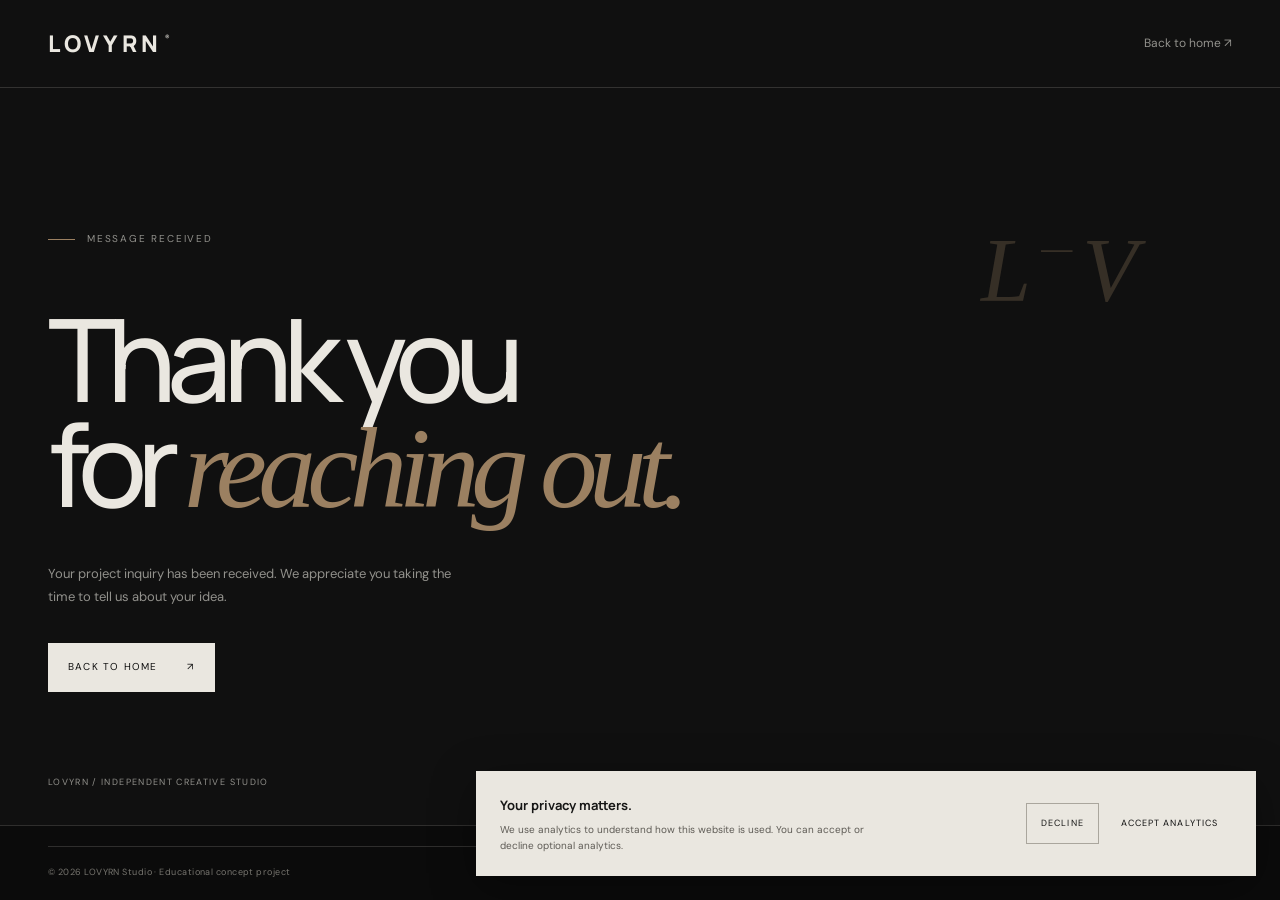
<file: thank-you.html>
<!doctype html>
<html lang="en">
<head>
  <meta charset="utf-8">
  <meta name="viewport" content="width=device-width, initial-scale=1">
  <meta name="robots" content="noindex, follow">
  <meta name="theme-color" content="#101010">
  <link rel="icon" href="images/favicon.svg" type="image/svg+xml">
  <title>Thank You — LOVYRN</title>
  <link rel="preconnect" href="https://fonts.googleapis.com">
  <link rel="preconnect" href="https://fonts.gstatic.com" crossorigin>
  <link href="https://fonts.googleapis.com/css2?family=DM+Sans:wght@400;500;600;700&family=Manrope:wght@400;500;600;700;800&display=swap" rel="stylesheet">
  <link rel="stylesheet" href="css/style.css">
  <script defer src="js/config.js"></script>
  <script defer src="js/analytics.js"></script>
  <script defer src="js/main.js"></script>
</head>
<body class="thankyou-body">
  <header class="site-header"><a class="wordmark" href="index.html">LOVYRN<span>®</span></a><a class="nav-link" href="index.html">Back to home ↗</a></header>
  <main class="thankyou-main section-shell">
    <p class="eyebrow"><span class="eyebrow-line"></span> Message received</p>
    <div class="thankyou-mark">L<span>—</span>V</div>
    <h1>Thank you<br>for <em>reaching out.</em></h1>
    <p>Your project inquiry has been received. We appreciate you taking the time to tell us about your idea.</p>
    <a class="button button-light" href="index.html">Back to home <span>↗</span></a>
    <span class="thankyou-foot">LOVYRN / INDEPENDENT CREATIVE STUDIO</span>
  </main>
  <footer class="site-footer"><div class="footer-bottom"><span>© <span data-year></span> LOVYRN Studio · Educational concept project</span><span>Made with intention.</span></div></footer>
  <div class="consent-banner" data-consent-banner hidden><div><strong>Your privacy matters.</strong><p>We use analytics to understand how this website is used. You can accept or decline optional analytics.</p></div><div class="consent-actions"><button class="button button-quiet" data-consent="reject">Decline</button><button class="button button-light" data-consent="accept">Accept analytics</button></div></div>
</body>
</html>
</file>
<file: css/style.css>
@import url('https://fonts.googleapis.com/css2?family=DM+Sans:wght@400;500;600;700&family=Manrope:wght@400;500;600;700;800&display=swap');
:root{--bg:#101010;--panel:#171716;--panel2:#20201e;--text:#eae7e0;--muted:#92918c;--line:rgba(234,231,224,.16);--bronze:#9b8061;--font-head:'Manrope',sans-serif;--font-body:'DM Sans',sans-serif;--shell:1440px}
*{box-sizing:border-box}html{scroll-behavior:smooth;scroll-padding-top:90px}body{margin:0;background:var(--bg);color:var(--text);font-family:var(--font-body);font-size:15px;line-height:1.65;-webkit-font-smoothing:antialiased}a{color:inherit;text-decoration:none}button,input,textarea,select{font:inherit}img{display:block;width:100%;height:100%;object-fit:cover}::selection{background:var(--bronze);color:#101010}.section-shell{width:min(calc(100% - 96px),var(--shell));margin-inline:auto}.section-pad{padding-block:132px}.skip-link{position:absolute;left:-999px;top:10px;background:var(--text);color:var(--bg);padding:10px;z-index:100}.skip-link:focus{left:10px}
.site-header{height:88px;padding:0 max(48px,calc((100vw - var(--shell))/2));display:flex;align-items:center;justify-content:space-between;border-bottom:1px solid var(--line);position:relative;z-index:20;background:rgba(16,16,16,.94)}.wordmark{font:800 23px/1 var(--font-head);letter-spacing:.18em}.wordmark span{font:500 9px var(--font-body);vertical-align:top;letter-spacing:0;margin-left:3px}.primary-nav{display:flex;align-items:center;gap:42px}.nav-link{font-size:12px;color:var(--muted);transition:color .2s}.nav-link:hover,.nav-link.active{color:var(--text)}.nav-cta{font-size:12px;border:1px solid var(--line);padding:12px 17px;transition:background .2s,color .2s}.nav-cta span{margin-left:15px;color:var(--bronze)}.nav-cta:hover{background:var(--text);color:var(--bg)}.menu-toggle{display:none}
.eyebrow,.section-kicker{font-size:10px;letter-spacing:.18em;text-transform:uppercase;color:var(--muted)}.eyebrow{display:flex;align-items:center;gap:12px}.eyebrow-line{width:27px;height:1px;background:var(--bronze)}.hero{padding-top:90px;position:relative}.hero-copy{position:relative;z-index:2}.hero h1,.page-hero h1,.thankyou-main h1{font:500 clamp(76px,11.5vw,166px)/.91 var(--font-head);letter-spacing:-.085em;margin:48px 0 0;max-width:950px}.hero h1 em,.page-hero h1 em,.statement-section h2 em,.section-title em,.cta-content h2 em,.inquiry-copy h2 em,.thankyou-main h1 em{font-weight:400;color:var(--bronze);font-family:Georgia,serif;letter-spacing:-.075em}.hero-bottom{display:flex;justify-content:space-between;align-items:end;margin:36px 0 54px 27%;max-width:780px}.hero-intro{max-width:350px;color:#b5b2ab;font-size:14px;line-height:1.8}.text-link{display:inline-flex;align-items:center;gap:32px;font-size:11px;text-transform:uppercase;letter-spacing:.12em;border-bottom:1px solid var(--bronze);padding:0 0 10px}.text-link span{color:var(--bronze);font-size:16px}.hero-visual{height:min(60vw,680px);min-height:390px;position:relative;overflow:hidden;background:#282724}.hero-visual:after{content:"";position:absolute;inset:0;background:linear-gradient(90deg,rgba(0,0,0,.2),transparent 55%),linear-gradient(0deg,rgba(0,0,0,.42),transparent 35%)}.hero-visual img{filter:brightness(.78) saturate(.72);object-position:center 43%}.hero-index{position:absolute;z-index:2;bottom:25px;left:28px;right:28px;display:flex;justify-content:space-between;font-size:9px;letter-spacing:.14em;text-transform:uppercase;color:#ddd}.hero-stamp{position:absolute;z-index:2;right:6%;top:12%;font:500 34px/.9 Georgia,serif;color:rgba(234,231,224,.75);text-align:center}.hero-scroll{display:flex;align-items:center;gap:12px;font-size:9px;text-transform:uppercase;letter-spacing:.15em;color:var(--muted);margin-top:22px}.hero-scroll span{height:1px;width:32px;background:var(--bronze)}
.intro-section{padding-top:170px;padding-bottom:155px}.intro-content{display:grid;grid-template-columns:1.4fr .6fr;gap:10%;margin:42px 0 0 18%}.intro-content h2,.section-title{font:500 clamp(42px,6vw,82px)/1.06 var(--font-head);letter-spacing:-.07em;margin:0}.intro-content h2 span{font-family:Georgia,serif;font-style:italic;color:var(--bronze);font-weight:400}.intro-aside{padding-top:12px}.intro-aside p,.section-note{color:#a6a39c;font-size:13px;line-height:1.9;margin:0}.circle-link{width:48px;height:48px;border:1px solid var(--bronze);border-radius:50%;display:grid;place-items:center;margin-top:27px;font-size:20px;transition:background .2s,color .2s}.circle-link:hover{background:var(--bronze);color:var(--bg)}
.expertise-section{background:var(--panel);}.section-heading{display:flex;justify-content:space-between;align-items:end;gap:30px;margin-bottom:58px}.section-note{max-width:310px}.expertise-grid{display:grid;grid-template-columns:repeat(3,1fr);gap:26px}.expertise-card{position:relative}.card-number{font-size:10px;color:var(--bronze);display:block;margin-bottom:15px}.expertise-image{height:390px;overflow:hidden;background:#292825}.expertise-image img{filter:saturate(.65);transition:transform .7s,filter .7s}.expertise-card:hover img{transform:scale(1.04);filter:saturate(.95)}.expertise-card h3{font:500 23px var(--font-head);letter-spacing:-.04em;margin:22px 0 5px}.expertise-card p{color:var(--muted);font-size:12px;max-width:280px;margin:0}.section-foot{border-top:1px solid var(--line);margin-top:55px;padding-top:22px;display:flex;justify-content:space-between;align-items:center;color:var(--muted);font-size:10px;letter-spacing:.1em;text-transform:uppercase}
.statement-section{padding-block:150px 145px}.statement-section h2{font:500 clamp(58px,9vw,125px)/.98 var(--font-head);letter-spacing:-.08em;margin:58px 0 75px}.statement-bottom{display:flex;justify-content:space-between;border-top:1px solid var(--line);padding-top:18px;color:var(--muted);font-size:10px;text-transform:uppercase;letter-spacing:.1em}
.work-section{background:#151514}.work-section .section-title{margin-top:25px}.work-grid{display:grid;grid-template-columns:1.15fr .85fr;gap:65px 8%;align-items:start}.work-grid figure{margin:0}.work-grid img{filter:saturate(.68);transition:filter .4s}.work-grid figure:hover img{filter:saturate(1)}.work-large img{height:650px}.work-small img{height:390px}.work-offset{margin-top:70px!important}.work-grid figcaption{display:flex;justify-content:space-between;padding-top:13px;font-size:9px;letter-spacing:.13em;text-transform:uppercase;color:var(--muted)}.portfolio-note{font-size:10px;color:#77756f;margin-top:36px}
.cta-section{padding-block:140px 120px}.cta-content{display:flex;justify-content:space-between;align-items:end;margin:55px 0 65px 17%}.cta-content h2,.inquiry-copy h2{font:500 clamp(66px,9vw,124px)/.95 var(--font-head);letter-spacing:-.08em;margin:0}.cta-circle{width:142px;height:142px;border:1px solid var(--bronze);border-radius:50%;display:flex;align-items:center;justify-content:center;gap:12px;font-size:12px;transition:background .25s,color .25s;flex-shrink:0}.cta-circle:hover{background:var(--bronze);color:var(--bg)}.cta-circle span{font-size:18px}.cta-rule{height:1px;background:var(--line)}.cta-section>p{color:var(--muted);font-size:12px;margin-top:18px}
.site-footer{padding:55px max(48px,calc((100vw - var(--shell))/2)) 24px;background:#0b0b0b;border-top:1px solid var(--line)}.footer-top{display:grid;grid-template-columns:1fr 1fr 1fr;align-items:start;padding-bottom:60px}.footer-wordmark{font-size:27px}.footer-top p{color:var(--muted);font-size:12px;line-height:1.8;margin:0}.footer-email{justify-self:end;font-size:13px;border-bottom:1px solid var(--bronze);padding-bottom:8px}.footer-bottom{border-top:1px solid var(--line);padding-top:18px;display:flex;justify-content:space-between;align-items:center;gap:20px;color:#77756f;font-size:9px;letter-spacing:.05em}.footer-bottom div{display:flex;gap:22px}.footer-bottom a:hover,.privacy-settings:hover{color:var(--text)}.privacy-settings{border:0;background:none;color:inherit;padding:0;cursor:pointer;font-size:inherit}
.page-hero{padding-top:100px;padding-bottom:100px}.page-hero h1{font-size:clamp(72px,10vw,145px);margin-top:55px}.page-hero-bottom{display:flex;justify-content:space-between;align-items:end;margin:50px 0 0 36%;max-width:730px}.page-hero-bottom p{max-width:360px;color:#aaa79f;font-size:14px;line-height:1.85}.page-hero-bottom span{font-size:9px;letter-spacing:.14em;text-transform:uppercase;color:var(--muted)}
.services-list{background:var(--panel);padding-block:50px 90px}.service-row{display:grid;grid-template-columns:.65fr 1.25fr .9fr;gap:6%;padding:75px 0;border-bottom:1px solid var(--line);align-items:center}.service-meta{display:flex;flex-direction:column;gap:10px;color:var(--bronze);font-size:10px;letter-spacing:.13em;text-transform:uppercase;align-self:start}.service-meta span+span{color:var(--muted)}.service-main h2{font:500 clamp(42px,5vw,68px)/1.02 var(--font-head);letter-spacing:-.07em;margin:0 0 22px}.service-main h2 em{font-family:Georgia,serif;color:var(--bronze);font-weight:400}.service-main p{font-size:12px;color:#aaa79f;line-height:1.9;max-width:470px}.service-main ul{list-style:none;padding:15px 0 0;margin:0;color:var(--muted);font-size:11px}.service-main li{padding:7px 0;border-bottom:1px solid rgba(234,231,224,.08)}.service-visual{height:350px;overflow:hidden}.service-visual img{filter:saturate(.65)}
.process-section .section-title{margin-top:25px}.process-grid{display:grid;grid-template-columns:repeat(4,1fr);gap:25px;border-top:1px solid var(--line);padding-top:25px}.process-grid>div>span{font-size:10px;color:var(--bronze)}.process-grid h3{font:500 21px var(--font-head);margin:35px 0 8px}.process-grid p{font-size:12px;color:var(--muted);line-height:1.8;max-width:230px}
.inquiry-section{background:var(--panel);padding-block:130px}.inquiry-grid{display:grid;grid-template-columns:.9fr 1.1fr;gap:12%}.inquiry-copy h2{font-size:clamp(56px,7vw,96px);margin:50px 0 25px}.inquiry-copy>p{max-width:330px;color:var(--muted);font-size:13px;line-height:1.8}.inquiry-contact{margin-top:80px;color:var(--muted);font-size:11px;line-height:2}.inquiry-contact a{color:var(--text);border-bottom:1px solid var(--bronze)}.inquiry-form{display:flex;flex-direction:column}.form-intro{display:flex;justify-content:space-between;border-bottom:1px solid var(--line);padding-bottom:18px;margin-bottom:30px;font-size:9px;letter-spacing:.13em;color:var(--muted);text-transform:uppercase}.inquiry-form label:not(.consent-check){font-size:11px;margin:16px 0 8px;color:#d4d0c8}.inquiry-form input:not([type=checkbox]),.inquiry-form select,.inquiry-form textarea{width:100%;background:transparent;border:0;border-bottom:1px solid rgba(234,231,224,.25);border-radius:0;color:var(--text);padding:12px 0;outline:none;font-size:13px;resize:vertical}.inquiry-form input:focus,.inquiry-form select:focus,.inquiry-form textarea:focus{border-color:var(--bronze)}.inquiry-form input::placeholder,.inquiry-form textarea::placeholder{color:#66645f}.inquiry-form select{color:#aaa79f}.inquiry-form select option{background:#171716;color:var(--text)}.consent-check{display:flex;align-items:flex-start;gap:10px;margin:25px 0;color:var(--muted);font-size:10px;line-height:1.6}.consent-check input{accent-color:var(--bronze);margin-top:3px}.button{border:0;cursor:pointer;display:inline-flex;align-items:center;justify-content:space-between;gap:30px;padding:16px 20px;font-size:10px;text-transform:uppercase;letter-spacing:.12em;transition:background .2s,color .2s}.button-light{background:var(--text);color:var(--bg)}.button-light:hover{background:var(--bronze)}.button-quiet{background:transparent;color:var(--text);border:1px solid var(--line)}.submit-button{margin-top:5px}.submit-button span+span{font-size:17px}.form-status{min-height:20px;color:var(--bronze);font-size:11px}.form-disclaimer{font-size:9px;color:#77756f;line-height:1.6}
.consent-banner{position:fixed;z-index:50;left:24px;right:24px;bottom:24px;max-width:780px;margin-left:auto;background:#eae7e0;color:#171716;padding:22px 24px;display:flex;align-items:center;justify-content:space-between;gap:25px;box-shadow:0 12px 45px rgba(0,0,0,.35)}.consent-banner[hidden]{display:none}.consent-banner strong{font:700 13px var(--font-head)}.consent-banner p{font-size:10px;line-height:1.6;margin:4px 0 0;max-width:390px;color:#5e5b55}.consent-actions{display:flex;gap:8px;flex-shrink:0}.consent-actions .button{font-size:9px;padding:12px 14px}.consent-actions .button-quiet{color:#171716;border-color:#aaa69d}
.thankyou-body{min-height:100vh;display:flex;flex-direction:column}.thankyou-body .site-header{padding-inline:max(48px,calc((100vw - var(--shell))/2))}.thankyou-main{flex:1;min-height:650px;display:flex;flex-direction:column;justify-content:center;align-items:flex-start;position:relative;padding-block:90px}.thankyou-main h1{font-size:clamp(64px,9vw,120px);margin:48px 0 28px}.thankyou-main>p:not(.eyebrow){max-width:420px;color:var(--muted);font-size:13px;line-height:1.8;margin-bottom:35px}.thankyou-mark{position:absolute;right:8%;top:20%;font:italic 90px/.8 Georgia,serif;color:rgba(155,128,97,.28);display:flex;gap:10px}.thankyou-mark span{font-size:35px}.thankyou-foot{position:absolute;bottom:35px;font-size:9px;letter-spacing:.15em;color:var(--muted)}.thankyou-body .site-footer{padding-block:20px}
@media(max-width:900px){.section-shell{width:calc(100% - 56px)}.site-header{padding-inline:28px}.primary-nav{gap:22px}.hero{padding-top:70px}.hero-bottom{margin-left:15%}.intro-content{margin-left:8%;gap:7%}.expertise-image{height:300px}.work-large img{height:500px}.work-small img{height:310px}.service-row{grid-template-columns:.45fr 1fr .75fr;gap:4%}.service-visual{height:280px}.inquiry-grid{gap:7%}.site-footer{padding-inline:28px}.thankyou-body .site-header{padding-inline:28px}}
@media(max-width:640px){.section-shell{width:calc(100% - 40px)}.section-pad{padding-block:85px}.site-header{height:72px;padding-inline:20px}.wordmark{font-size:20px}.menu-toggle{display:flex;width:40px;height:40px;background:none;border:0;flex-direction:column;justify-content:center;gap:6px;padding:8px}.menu-toggle span{height:1px;background:var(--text);width:100%}.primary-nav{display:none;position:absolute;top:71px;left:0;right:0;background:#111;padding:25px 20px 30px;flex-direction:column;align-items:stretch;border-bottom:1px solid var(--line);gap:22px}.primary-nav.open{display:flex}.nav-cta{display:flex;justify-content:space-between}.hero{padding-top:55px}.hero h1{font-size:clamp(67px,18vw,104px);margin-top:40px}.hero-bottom{margin:28px 0 35px;display:block}.hero-intro{font-size:13px}.hero-bottom .text-link{margin-top:18px}.hero-visual{height:115vw;min-height:360px;max-height:540px}.hero-index{left:15px;right:15px;bottom:15px;font-size:8px}.hero-stamp{font-size:25px}.intro-section{padding-top:100px;padding-bottom:90px}.intro-content{display:block;margin:35px 0 0}.intro-content h2{font-size:43px}.intro-aside{margin-top:30px}.section-heading{display:block;margin-bottom:35px}.section-note{margin-top:20px}.expertise-grid{grid-template-columns:1fr;gap:38px}.expertise-image{height:105vw;max-height:440px}.section-foot{align-items:flex-start;gap:18px;flex-direction:column}.statement-section h2{font-size:62px;margin:45px 0}.statement-bottom{gap:12px;flex-direction:column}.work-grid{grid-template-columns:1fr;gap:35px}.work-large img,.work-small img{height:110vw;max-height:500px}.work-offset{margin-top:0!important}.cta-content{margin:40px 0 45px;display:flex;align-items:flex-end;gap:15px}.cta-content h2{font-size:65px}.cta-circle{width:95px;height:95px;font-size:10px;gap:5px}.cta-circle span{font-size:14px}.footer-top{grid-template-columns:1fr 1fr;gap:25px}.footer-top p{grid-column:1;grid-row:2}.footer-email{grid-column:2;grid-row:2;align-self:end;font-size:11px}.footer-bottom{flex-direction:column;align-items:flex-start;gap:15px}.footer-bottom div{flex-wrap:wrap;gap:16px}.page-hero{padding-top:70px;padding-bottom:65px}.page-hero h1{font-size:clamp(65px,16vw,100px);margin-top:42px}.page-hero-bottom{margin:35px 0 0;display:block}.page-hero-bottom span{display:block;margin-top:20px}.services-list{padding-block:20px 55px}.service-row{grid-template-columns:1fr 1fr;gap:18px;padding:48px 0}.service-meta{grid-column:1/-1;flex-direction:row;justify-content:space-between}.service-main{grid-column:1/-1;grid-row:2}.service-main h2{font-size:48px}.service-visual{grid-column:1/-1;grid-row:3;height:90vw;max-height:420px}.process-grid{grid-template-columns:1fr 1fr;row-gap:35px}.process-grid h3{margin-top:18px}.inquiry-grid{grid-template-columns:1fr;gap:55px}.inquiry-copy h2{font-size:66px;margin:35px 0 20px}.inquiry-contact{margin-top:30px}.form-intro{gap:10px;flex-direction:column}.consent-banner{left:10px;right:10px;bottom:10px;padding:17px;display:block}.consent-actions{margin-top:14px}.consent-actions .button{flex:1;justify-content:center}.thankyou-body .site-header{padding-inline:20px}.thankyou-main{min-height:620px;padding-block:80px}.thankyou-main h1{font-size:65px}.thankyou-mark{right:5%;top:18%;font-size:60px}.thankyou-foot{font-size:8px}.thankyou-body .site-footer{padding-inline:20px}}
@media(prefers-reduced-motion:reduce){html{scroll-behavior:auto}*,*:before,*:after{transition:none!important;animation:none!important}}
</file>
